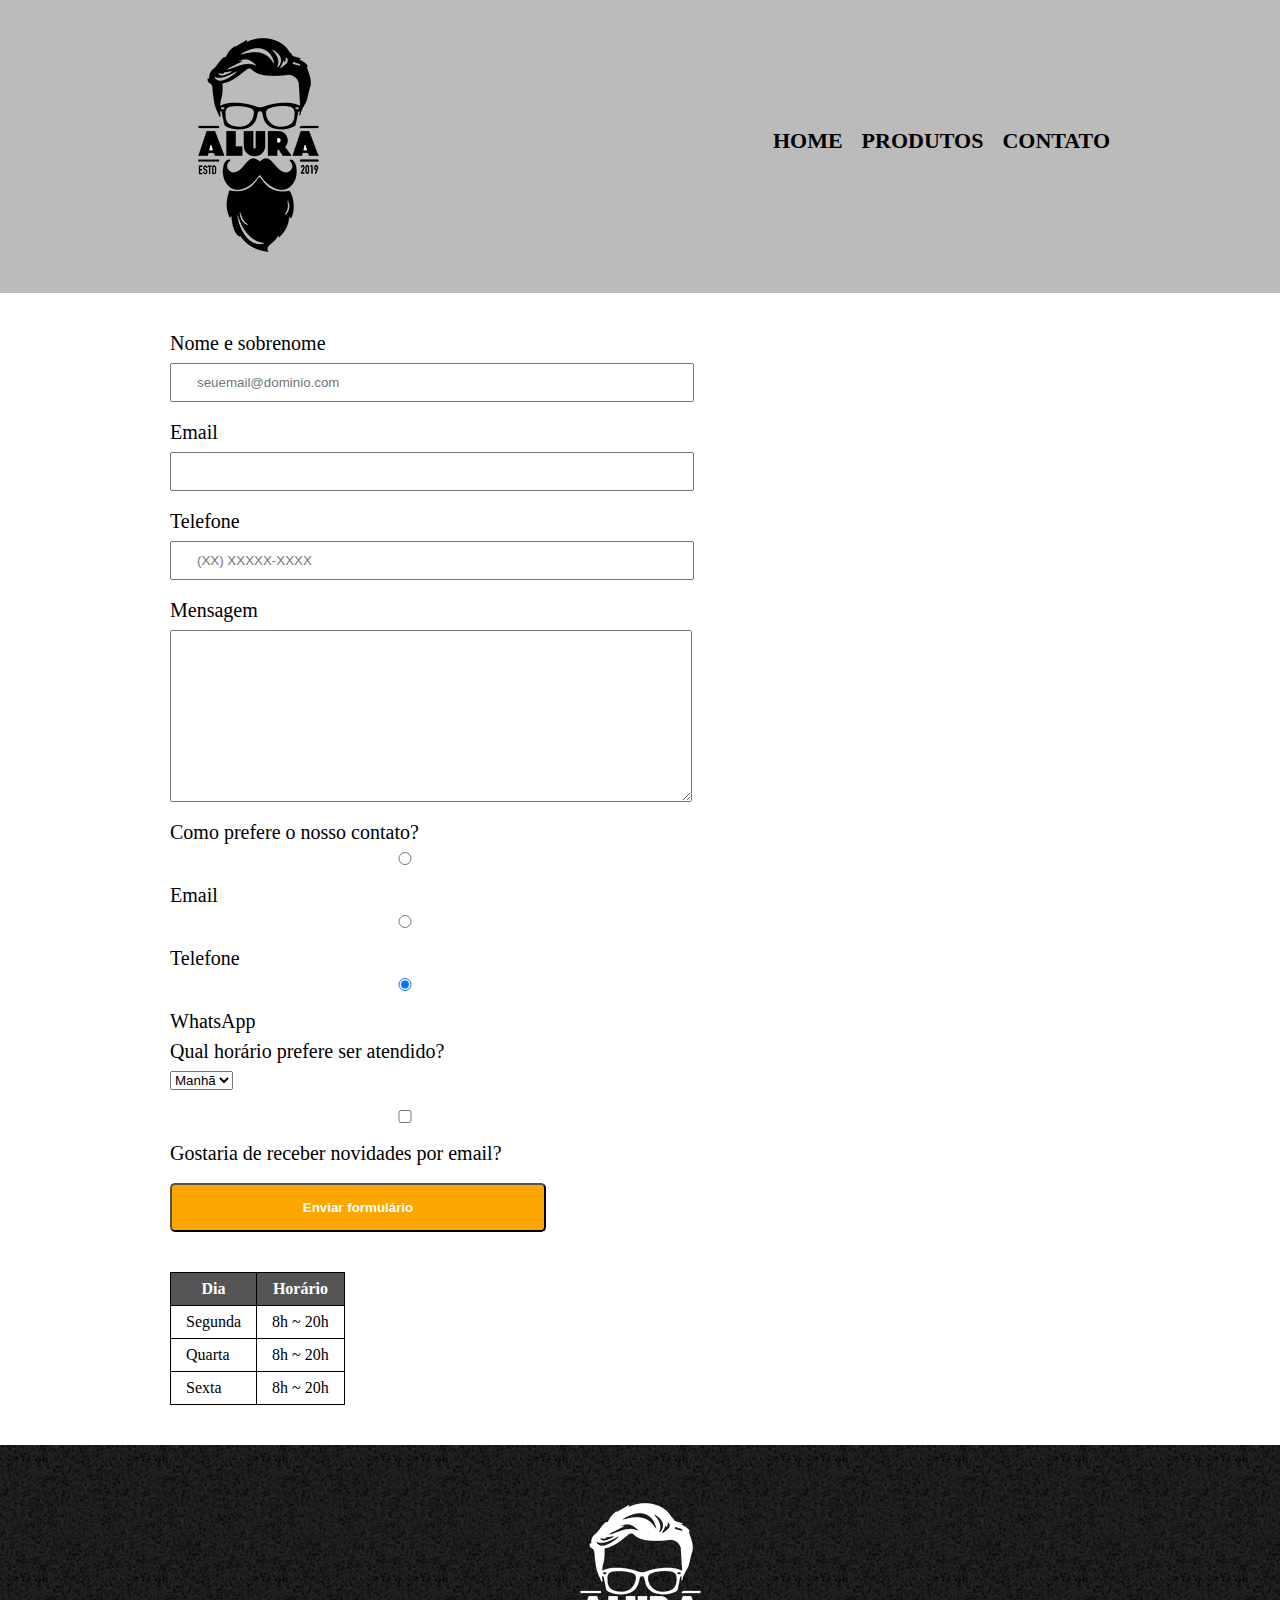
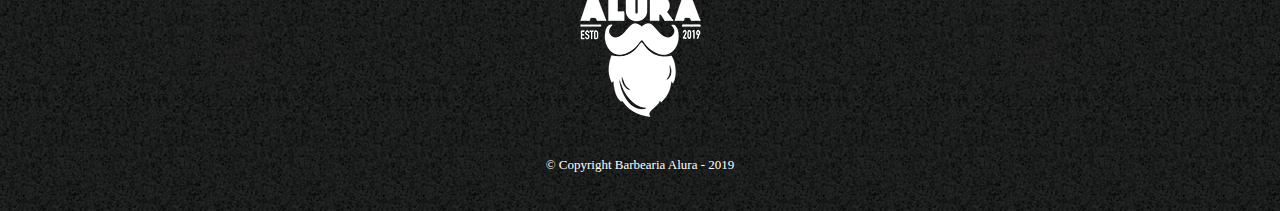
<file: contato.html>
<!DOCTYPE html>
<html>
    <head>
        <meta charset="UTF-8">
        <title>Contato - Barbearia Alura</title>

        <link rel="stylesheet" href="reset.css">
        <link rel="stylesheet" href="produtos.css">
    </head>
    <body>
        <header>
            <div class="caixa">
                <h1><img src="logo.png" alt="logo da Barbearia Alura"></h1>

                <nav>
                    <ul>
                        <li><a href="index.html">Home</a></li>
                        <li><a href="produtos.html">Produtos</a></li>
                        <li><a href="contato.html">Contato</a></li>
                    </ul>
                </nav>
            </div>
        </header>

    <main>
	   <form>
       <label for="nomesobrenome">Nome e sobrenome</label>
        <input type="text" id="nomesobrenome" class="input-padrao" required placeholder="seuemail@dominio.com">

        <label for="email">Email</label>
        <input type="text" id="email" class="input-padrao" required>


        <label for="telefone">Telefone</label>
        <input type="text" id="telefone" class="input-padrao" required placeholder="(XX) XXXXX-XXXX">


	<label for="mensagem">Mensagem</label>
<textarea cols="70" rows="10" id="mensagem" class="input-padrao" required></textarea>

	<fieldset>
    <legend>Como prefere o nosso contato?</legend>

    <label for="radio-email">
        <input type="radio" name="contato" value="email" id="radio-email">
        Email
    </label>

    <label for="radio-telefone">
        <input type="radio" name="contato" value="telefone" id="radio-telefone">
        Telefone
    </label>

    <label for="radio-whatsapp"><input type="radio" name="contato" value="whatsapp" id="radio-whatsapp" checked> WhatsApp</label>
    </label>
</fieldset>

<fieldset>
    <legend>Qual horário prefere ser atendido?</legend>
    <select>
        <option>Manhã</option>
        <option>Tarde</option>
        <option>Noite</option>
    </select>
</fieldset>

<label class="checkbox"><input type="checkbox">Gostaria de receber novidades por email?</label>

        <input type="submit" value="Enviar formulário" class="enviar">
    </form>

    <table>
    <thead>
        <tr>
            <th>Dia</th>
            <th>Horário</th>
        </tr>
    </thead>
    <tbody>
        <tr>
            <td>Segunda</td>
            <td>8h ~ 20h</td>
        </tr>
        <tr>
            <td>Quarta</td>
            <td>8h ~ 20h</td>
        </tr>
        <tr>
            <td>Sexta</td>
            <td>8h ~ 20h</td>
        </tr>
    </tbody>
</table>

  </main>

        <footer>
            <img src="logo-branco.png"  alt="logo da Barbearia Alura">
            <p class="copyright">&copy; Copyright Barbearia Alura - 2019</p>
        </footer>
    </body>
</html>
</file>
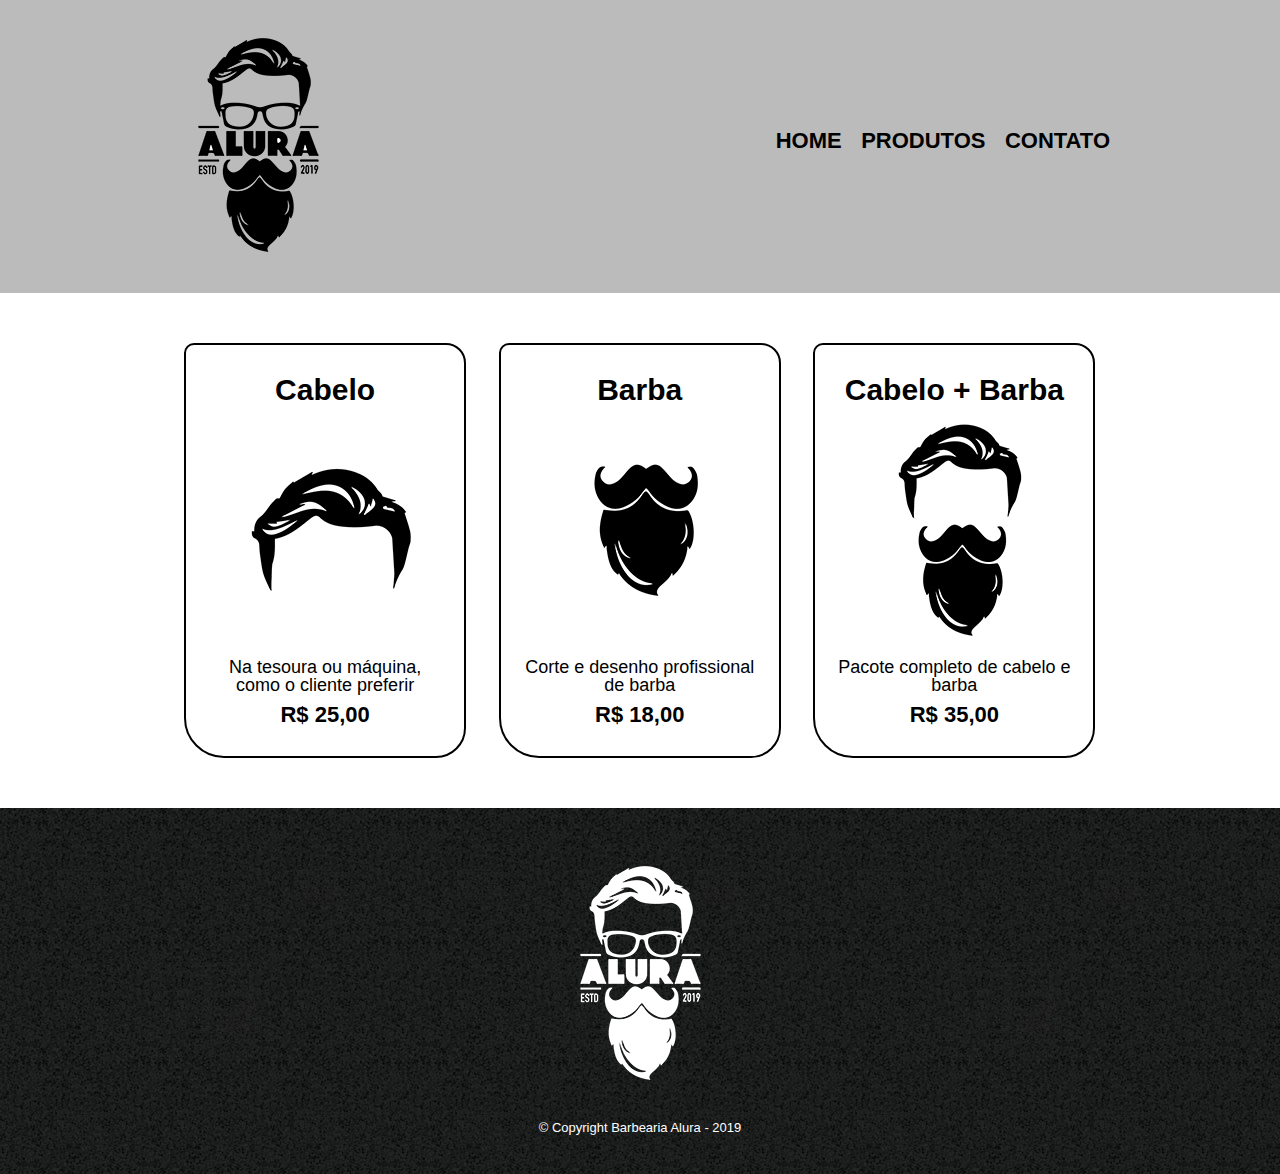
<file: produtos.html>
<!DOCTYPE html>
<html>
    <head>
        <meta charset="UTF-8">
        <title>Produtos - Barbearia Alura</title>
        <link rel="stylesheet" href="reset.css">
        <link rel="stylesheet" href="style.css">
    </head>
    <body>
        <header>
          <div class="caixa">
            <h1><img src="logo.png"></h1>

            <nav>
                <ul>
                    <li><a href="index.html">Home</a></li>
                    <li><a href="produtos.html">Produtos</a></li>
                    <li><a href="contato.html">Contato</a></li>
                </ul>
            </nav>
        </header>

        <main>
    <ul class="produtos">
        <li>
            <h2>Cabelo</h2>

            <img src="cabelo.jpg">
            <p class="produto-descricao">Na tesoura ou máquina, como o cliente preferir</p>
            <p class="produto-preco">R$ 25,00</p>
        </li>
        <li>
            <h2>Barba</h2>
            <img src="barba.jpg">
            <p class="produto-descricao">Corte e desenho profissional de barba</p>
            <p class="produto-preco">R$ 18,00</p>
        </li>
        <li>
            <h2>Cabelo + Barba</h2>
            <img src="cabelo+barba.jpg">
            <p class="produto-descricao">Pacote completo de cabelo e barba</p>
            <p class="produto-preco">R$ 35,00</p>
        </li>
    </ul>
</main>
<footer>
    <img src="logo-branco.png">
    <p class="copyright">&copy; Copyright Barbearia Alura - 2019</p>
</footer>
    </body>
</html>
</file>
<file: produtos.css>
header {
    background: #BBBBBB;
    padding: 20px 0;
}

.caixa {
    position: relative;
    width: 940px;
    margin: 0 auto;
}

nav {
    position: absolute;
    top: 110px;
    right: 0;
}

nav li {
    display: inline;
    margin: 0 0 0 15px;
}

nav a {
    text-transform: uppercase;
    color: #000000;
    font-weight: bold;
    font-size: 22px;
    text-decoration: none;
}

  nav a:hover{
    color:#C78C19;
    text-decoration: underline;
  }

  .produtos li:hover {
    border-color: #C78C19;
}

.produtos li:active {
    border-color: #088C19;
}

.produtos li:hover h2 {
    font-size: 34px;
}


.produtos {
    width: 940px;
    margin: 0 auto;
    padding: 50px 0;
}

.produtos li {
    display: inline-block;
    text-align: center;
    width: 30%;
    vertical-align: top;
    margin: 0 1.5%;
    padding: 30px 20px;
    box-sizing: border-box;
    border: 2px solid #000000;
    border-radius: 10px 20px 30px 40px;
}

.produtos h2 {
    font-size: 30px;
    font-weight: bold;
}

.produto-descricao {
    font-size: 18px;
}

.produto-preco {
    font-size: 22px;
    font-weight: bold;
    margin-top: 10px;
}
footer {
    text-align: center;
    background: url("bg.jpg");
    padding: 40px 0;
}

.copyright {
    color: #FFFFFF;
    font-size: 13px;
    margin: 20px 0 0;
}
main {
    width: 940px;
    margin: 0 auto;
}

form {
    margin: 40px 0;
}

form label {
    display:block;
    font-size: 20px;
    margin: 0 0 10px;
}

form input {
    display: block;
    margin: 0 0 20px;
    padding: 10px 25px;
    width: 50%;
}

main {
    width: 940px;
    margin: 0 auto;
}

form {
    margin: 40px 0;
}

form label {
    display:block;
    font-size: 20px;
    margin: 0 0 10px;
}

form input {
    display: block;
    margin: 0 0 20px;
    padding: 10px 25px;
    width: 50%;
}
main {
    width: 940px;
    margin: 0 auto;
}

form {
    margin: 40px 0;
}

form label, form legend {
    display:block;
    font-size: 20px;
    margin: 0 0 10px;
}

.input-padrao {
    display: block;
    margin: 0 0 20px;
    padding: 10px 25px;
    width: 50%;
}
.checkbox {
       margin: 20px 0;

}

.enviar {
     width:40%;
     padding:15px 0;
     background:orange;
     color: white;
     font-weight: bold;
     font-size: 18px
     border: none;
     border-radius: 5px;
     transition: 1s all;
     cursor: pointer;
}

.enviar:hover {
    background: darkorange
    transform: scale(1.2);
}

table {
    margin: 20px 0 40px;
}

thead {
    background: #555555;
    color: white;
    font-weight: bold;
}

td, th {
    border: 1px solid #000000;
    padding: 8px 15px;
}
</file>
<file: style.css>
body {
    font-family: 'Montserrat', sans-serif;
}

header {
    background: #BBBBBB;
    padding: 20px 0;
}

.caixa {
    position: relative;
    width: 940px;
    margin: 0 auto;
}

nav {
    position: absolute;
    top: 110px;
    right: 0;
}

nav li {
    display: inline;
    margin: 0 0 0 15px;
}

nav a {
    text-transform: uppercase;
    color: #000000;
    font-weight: bold;
    font-size: 22px;
    text-decoration: none;
}

  nav a:hover{
    color:#C78C19;
    text-decoration: underline;
  }

  .produtos li:hover {
    border-color: #C78C19;
}

.produtos li:active {
    border-color: #088C19;
}

.produtos li:hover h2 {
    font-size: 34px;
}


.produtos {
    width: 940px;
    margin: 0 auto;
    padding: 50px 0;
}

.produtos li {
    display: inline-block;
    text-align: center;
    width: 30%;
    vertical-align: top;
    margin: 0 1.5%;
    padding: 30px 20px;
    box-sizing: border-box;
    border: 2px solid #000000;
    border-radius: 10px 20px 30px 40px;
}

.produtos h2 {
    font-size: 30px;
    font-weight: bold;
}

.produto-descricao {
    font-size: 18px;
}

.produto-preco {
    font-size: 22px;
    font-weight: bold;
    margin-top: 10px;
}
footer {
    text-align: center;
    background: url("bg.jpg");
    padding: 40px 0;
}

.copyright {
    color: #FFFFFF;
    font-size: 13px;
    margin: 20px 0 0;
}
main {
    width: 940px;
    margin: 0 auto;
}

form {
    margin: 40px 0;
}

form label {
    display:block;
    font-size: 20px;
    margin: 0 0 10px;
}

form input {
    display: block;
    margin: 0 0 20px;
    padding: 10px 25px;
    width: 50%;
}

main {
    width: 940px;
    margin: 0 auto;
}

form {
    margin: 40px 0;
}

form label {
    display:block;
    font-size: 20px;
    margin: 0 0 10px;
}

form input {
    display: block;
    margin: 0 0 20px;
    padding: 10px 25px;
    width: 50%;
}
main {
    width: 940px;
    margin: 0 auto;
}

form {
    margin: 40px 0;
}

form label, form legend {
    display:block;
    font-size: 20px;
    margin: 0 0 10px;
}

.input-padrao {
    display: block;
    margin: 0 0 20px;
    padding: 10px 25px;
    width: 50%;
}
.checkbox {
       margin: 20px 0;

}

.enviar {
     width:40%;
     padding:15px 0;
     background:orange;
     color: white;
     font-weight: bold;
     font-size: 18px
     border: none;
     border-radius: 5px;
     transition: 1s all;
     cursor: pointer;
}

.enviar:hover {
    background: darkorange
    transform: scale(1.2);
}

table {
    margin: 20px 0 40px;
}

thead {
    background: #555555;
    color: white;
    font-weight: bold;
}

td, th {
    border: 1px solid #000000;
    padding: 8px 15px;
}

/*css da página inicial*/
.banner {
    width:100%;
}

.titulo-principal {
    text-align: center;
    font-size: 2em;
    margin: 0 0 1em;
    clear: left;
    color: rgba(0,0,0,0.3);
}

.principal {
    padding: 3em 0;
    background: #FEFEFE;
    width: 940px;
    margin: 0 auto;
} 

.principal p {
    margin: 0 0 1em;
}

.principal strong {
    font-weight: bold;
}

.principal em {
    font-style: italic;
}

.utensilios {
    width: 120px;
    float: left;
    margin: 0 20px 20px 0;
}

.mapa {
    padding: 3em 0;
    background: linear-gradient(#FEFEFE, #888888);
}

.mapa-conteudo {
    width: 940px;
    margin: 0 auto;

}

.mapa p {
    margin: 0 0 2em;
    text-align: center;
}

.beneficios {
    padding: 3em 0;
}

.conteudo-beneficios {
    width: 640px;
    margin: 0 auto;
}

.lista-beneficios {
    width: 40%;
    display: inline-block
    vertical-align: top;
}

.itens {
    line-height: 1.5;
}

itens: first-child {
    font-weight: bold;
}

itens:before {
    content: "★";
}

.imagem-beneficios {
    width: 60%;
    opacity: 1;
    transition: 400ms;
    box-shadow: 10px 10px 10px #000000;
}

.imagem-beneficios:hover {
    opacity: 0.3;
}

.video {
    width: 560px;
    margin: 2em auto;
}

@media screen and (max-width: 480px) { 
    .caixa, .principal, .conteudo-beneficios, .mapa-conteudo, .video {
        width: auto;
}

h1 {
    text-align: center;
}

nav {
    position:static;
}

.lista-beneficios, imagem-beneficios {
    width: 100%
}
</file>
